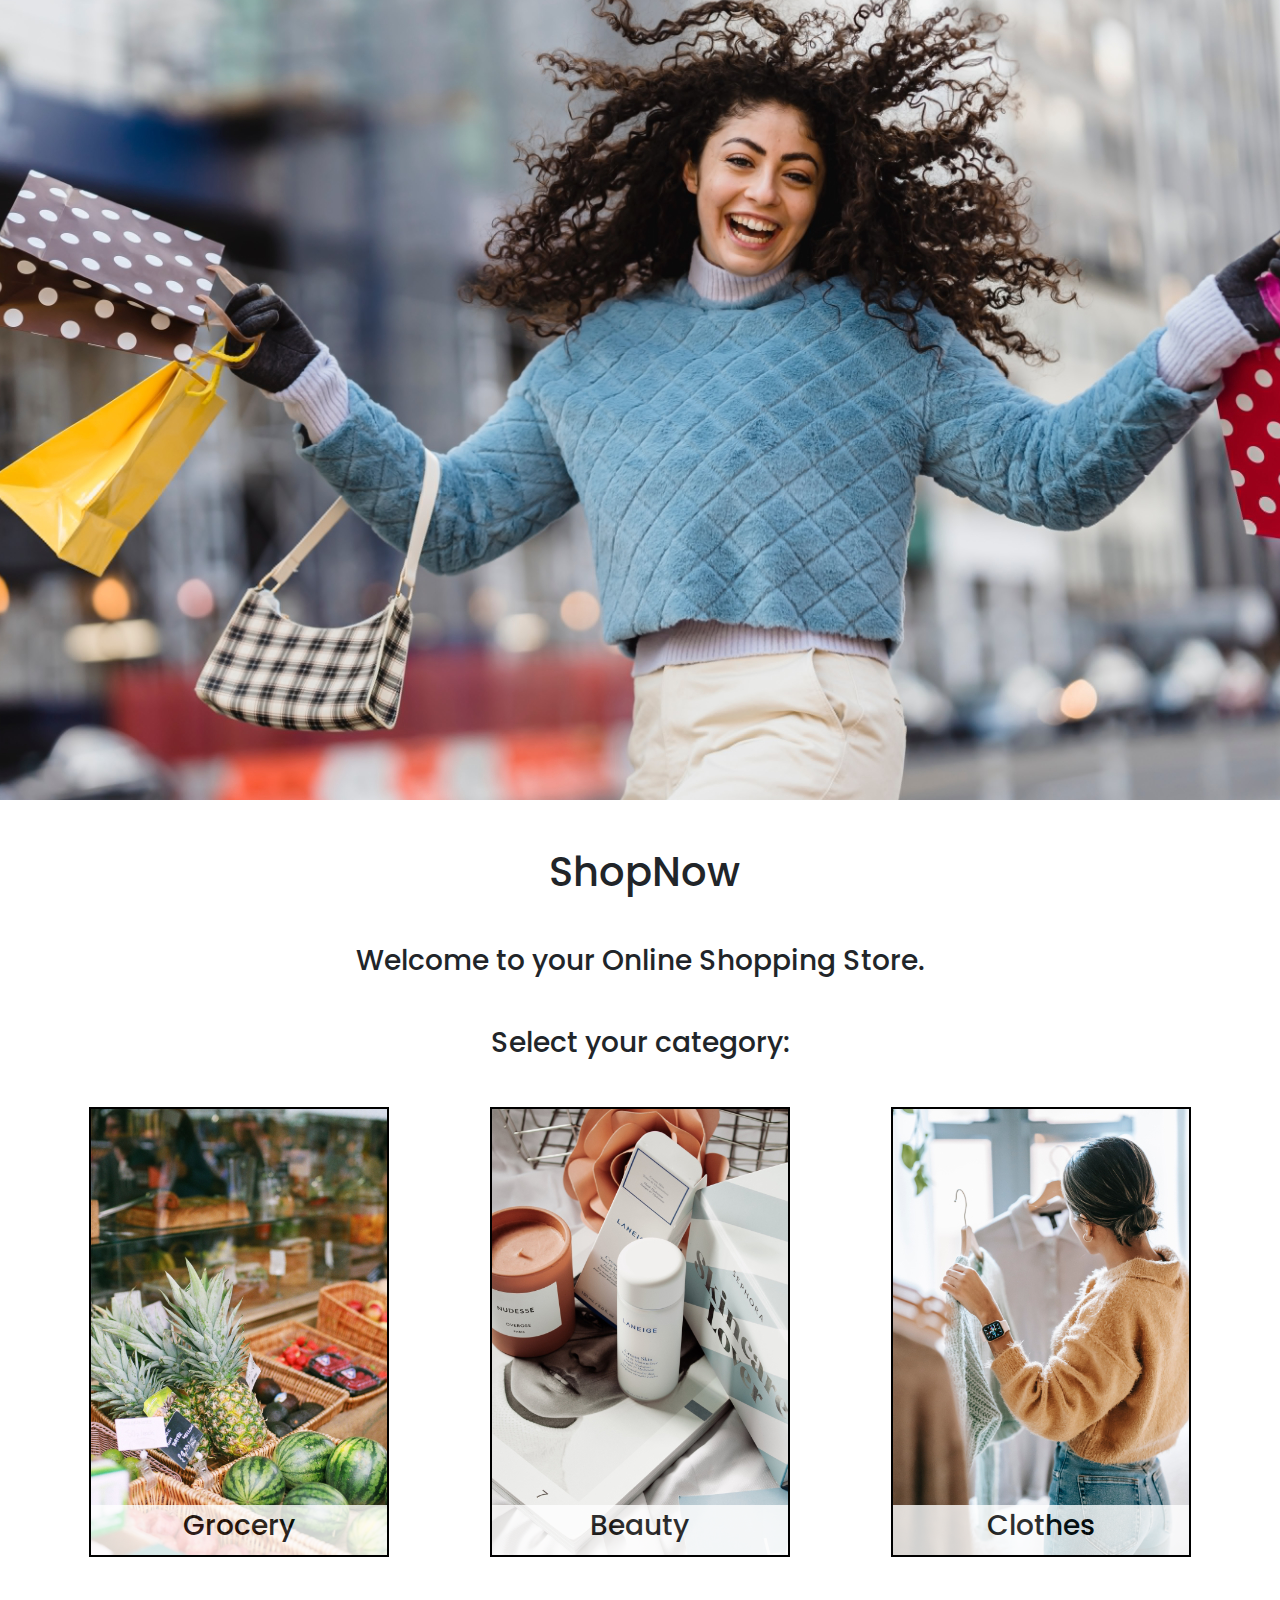
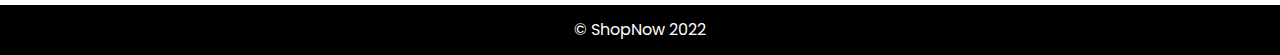
<file: index.html>
<!DOCTYPE html>
<html lang="en">

<head>
    <meta charset="UTF-8">
    <meta http-equiv="X-UA-Compatible" content="ie=edge">
    <meta name="viewport" content="width=device-width, initial-scale=1.0">

    <!-- bootstrap -->
    <link rel="stylesheet" href="https://stackpath.bootstrapcdn.com/bootstrap/4.3.1/css/bootstrap.min.css"
        integrity="sha384-ggOyR0iXCbMQv3Xipma34MD+dH/1fQ784/j6cY/iJTQUOhcWr7x9JvoRxT2MZw1T" crossorigin="anonymous">
    <!-- font awesome -->
    <link rel="stylesheet" href="https://use.fontawesome.com/releases/v5.8.1/css/all.css"
        integrity="sha384-50oBUHEmvpQ+1lW4y57PTFmhCaXp0ML5d60M1M7uH2+nqUivzIebhndOJK28anvf" crossorigin="anonymous">
    <link rel="stylesheet" href="css/style.css">

    <title>ShopNow</title>
</head>

<body>
    <div class="container-fluid hero">

    </div>

    <!-- header -->
    <header class="m-5">
        <h1 class="text-center m-5"><i class="fas fa-shopping-cart mr-2"></i> ShopNow</h1>
        <h3 class="text-center m-3">Welcome to your Online Shopping Store.</h3>
    </header>

    <!-- Buttons -->
    <h3 class="text-center">Select your category:</h3>
    <section>
        <div class="categories">
            <a href="shop.html#grocery">
                <div class="category" style="background-image: url('./images/grocery-category.jpg');">
                    <div class="foot-category">
                        <h3>Grocery</h3>
                    </div>
                </div>
            </a>
            <a href="shop.html#beauty">
                <div class="category" style="background-image: url('./images/beauty-category.jpg');">
                    <div class="foot-category">
                        <h3>Beauty</h3>
                    </div>
                </div>
            </a>
            <a href="shop.html#clothes">
                <div class="category" style="background-image: url('./images/clothes-category.jpg');">
                    <div class="foot-category">
                        <h3>Clothes</h3>
                    </div>
                </div>
            </a>
        </div>
    </section>

    <footer>
        <div id="footer" class="container-fluid">© ShopNow 2022</div>
    </footer>
    <!-- script tags -->
    <script src="https://code.jquery.com/jquery-3.3.1.slim.min.js"
        integrity="sha384-q8i/X+965DzO0rT7abK41JStQIAqVgRVzpbzo5smXKp4YfRvH+8abtTE1Pi6jizo" crossorigin="anonymous">
        </script>
    <script src="https://cdnjs.cloudflare.com/ajax/libs/popper.js/1.14.7/umd/popper.min.js"
        integrity="sha384-UO2eT0CpHqdSJQ6hJty5KVphtPhzWj9WO1clHTMGa3JDZwrnQq4sF86dIHNDz0W1" crossorigin="anonymous">
        </script>
    <script src="https://stackpath.bootstrapcdn.com/bootstrap/4.3.1/js/bootstrap.min.js"
        integrity="sha384-JjSmVgyd0p3pXB1rRibZUAYoIIy6OrQ6VrjIEaFf/nJGzIxFDsf4x0xIM+B07jRM" crossorigin="anonymous">
        </script>
</body>

</html>
</file>
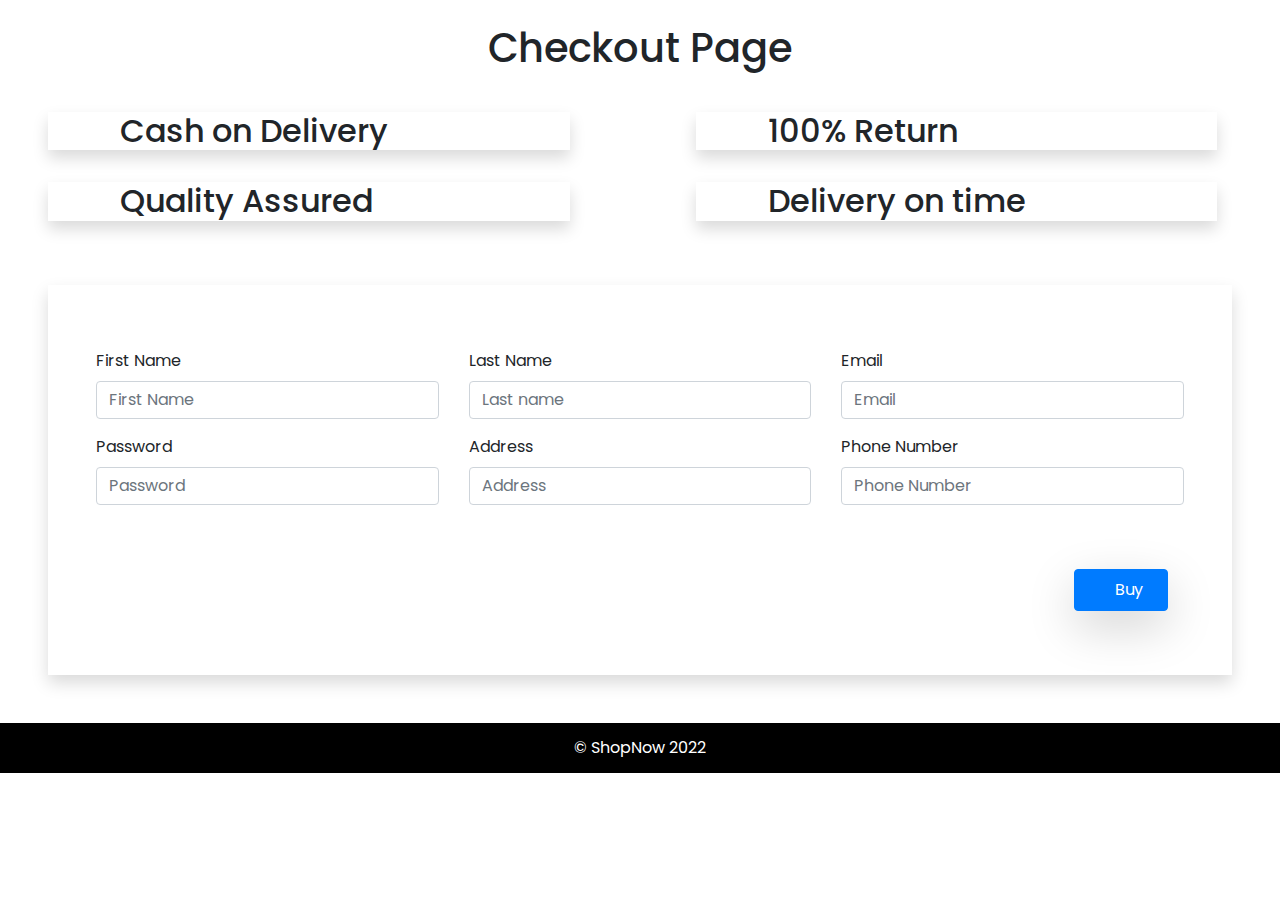
<file: checkout.html>
<!DOCTYPE html>
<html lang="en">

<head>
    <meta charset="UTF-8">
    <meta name="viewport" content="width=device-width, initial-scale=1.0">
    <meta http-equiv="X-UA-Compatible" content="ie=edge">
    <!-- bootstrap -->
    <link rel="stylesheet" href="https://stackpath.bootstrapcdn.com/bootstrap/4.3.1/css/bootstrap.min.css"
        integrity="sha384-ggOyR0iXCbMQv3Xipma34MD+dH/1fQ784/j6cY/iJTQUOhcWr7x9JvoRxT2MZw1T" crossorigin="anonymous">

    <!-- font awesome -->
    <link rel="stylesheet" href="https://use.fontawesome.com/releases/v5.8.1/css/all.css"
        integrity="sha384-50oBUHEmvpQ+1lW4y57PTFmhCaXp0ML5d60M1M7uH2+nqUivzIebhndOJK28anvf" crossorigin="anonymous">

    <link rel="stylesheet" href="css/checkout.css">
    <title>Checkout Page</title>
</head>

<body>
    <!-- header -->
    <h1 class="text-center head m-4">Checkout Page</h1>
    <!-- header -->
    <!-- icons starts here -->
    <div class="icons">
        <div class="row mr-0">
            <div class="col-sm-6">
                <h2 class="my-3 mx-5 bord shadow"><i class="fas fa-dollar-sign bg p-4 mr-4"></i>Cash on Delivery</h2>
            </div>
            <div class="col-sm-6 ">
                <h2 class="my-3 mx-5 bord shadow"><i class="fas fa-arrows-alt-h bg p-4 mr-4"></i>100% Return</h2>
            </div>
        </div>

        <div class="row mr-0">
            <div class="col-sm-6">
                <h2 class="my-3 mx-5 bord shadow"><i class="far fa-thumbs-up bg p-4 mr-4"></i>Quality Assured</h2>
            </div>
            <div class="col-sm-6 ">
                <h2 class="my-3 mx-5 bord shadow"><i class="fas fa-stopwatch bg p-4 mr-4"></i>Delivery on time</h2>
            </div>
        </div>
    </div>
    <!-- icons end here -->
    <!-- Checkout starts here -->

    <div class="row bord p-5 shadow m-5">
        <form class="row g-3 needs-validation" novalidate>
            <div class="col-md-4 pt-3">
                <label for="validationCustom01" class="form-label">First Name</label>
                <input type="text" class="form-control" id="validationCustom01" placeholder="First Name" required
                    minlength="3" pattern="[a-zA-Z ]{3,25}">
                <div class="valid-feedback">
                    Looks good!
                </div>
                <div class="invalid-feedback">
                    Please provide your First Name (3 char min.)
                </div>
            </div>
            <div class="col-md-4 pt-3">
                <label for="validationCustom02" class="form-label">Last Name</label>
                <input type="text" class="form-control" id="validationCustom02" placeholder="Last name" required
                    minlength="3" pattern="[a-zA-Z ]{3,25}">
                <div class="valid-feedback">
                    Looks good!
                </div>
                <div class="invalid-feedback">
                    Please provide your Last Name (3 char min.)
                </div>
            </div>
            <div class="col-md-4 pt-3">
                <label for="validationCustom03" class="form-label">Email</label>
                <input type="email" class="form-control" id="validationCustom03" placeholder="Email" required
                    minlength="3" pattern="[a-z0-9._%+-]+@[a-z0-9.-]+\.[a-z]{2,4}$">
                <div class="valid-feedback">
                    Looks good!
                </div>
                <div class="invalid-feedback">
                    Please provide a valid Email (3 char min.)
                </div>
            </div>
            <div class="col-md-4 pt-3">
                <label for="validationCustom04" class="form-label">
                    Password
                </label>
                <input type="password" class="form-control" id="validationCustom04" placeholder="Password" required
                    minlength="3" pattern="[a-zA-Z0-9]+">
                <div class="valid-feedback">
                    Looks good!
                </div>
                <div class="invalid-feedback">
                    Please provide a valid Password (3 char min.)
                </div>
            </div>
            <div class="col-md-4 pt-3">
                <label for="validationCustom05" class="form-label">Address</label>
                <input type="text" class="form-control" id="validationCustom05" placeholder="Address" required
                    minlength="3">
                <div class="valid-feedback">
                    Looks good!
                </div>
                <div class="invalid-feedback">
                    Please provide your Address (3 char min.)
                </div>
            </div>
            <div class="col-md-4 pt-3">
                <label for="validationCustom06" class="form-label">Phone Number</label>
                <input type="text" class="form-control" id="validationCustom06" placeholder="Phone Number" required
                    minlength="3" pattern="[0-9]+">
                <div class="valid-feedback">
                    Looks good!
                </div>
                <div class="invalid-feedback">
                    Please provide your Phone Number (3 char min.)
                </div>
            </div>
            <!-- Checkout ends here -->
            <!-- Buy button -->
            <div class="col m-3 pt-5 text-right">
                <button type="submit" id="btn" class="p-2 px-4 btn btn-primary shadow-lg"><i
                        class=" fas fa-cart-arrow-down p-2"></i>Buy</button>
            </div>
        </form>
    </div>

    <footer>
        <div id="footer" class="container-fluid">© ShopNow 2022</div>
    </footer>

    <!-- script tags -->
    <script src="js/checkout.js"></script>

</body>

</html>
</file>
<file: css/style.css>
@import url("https://fonts.googleapis.com/css?family=Poppins");
body {
  font-family: Poppins;
}

.hero {
  height: 800px;
  background-image: url("../images/hero-500.jpg");
  background-position: center center;
  background-repeat: no-repeat;
}

.categories {
  margin: 3em;
  display: flex;
  flex-direction: row;
  justify-content: space-around;
  flex-wrap: wrap;
  gap: 20px;
}

.category {
  width: 300px;
  height: 450px;
  border: 2px solid black;
  display: flex;
  flex-direction: column;
  justify-content: end;
  align-items: center;
}

.category .foot-category {
  height: 50px;
  width: 100%;
  background-color: white;
  opacity: 80%;
  display: flex;
  justify-content: center;
  align-items: center;
}

a,
a:hover,
a:active,
a:visited {
  color: black;
  text-decoration: none;
}

#footer {
  height: 50px;
  color: white;
  background-color: black;
  display: flex;
  flex-direction: row;
  justify-content: center;
  align-items: center;
  margin-top: 20px;
}
</file>
<file: css/checkout.css>
@import url('https://fonts.googleapis.com/css?family=Poppins');

body {
    font-family: Poppins;
}
#errorPassword, #errorName, #errorPhone {
    display: none;
}

#footer {
    height: 50px;
    color: white;
    background-color: black;
    display: flex;
    flex-direction: row;
    justify-content: center;
    align-items: center;
    margin-top: 20px;
  }
</file>
